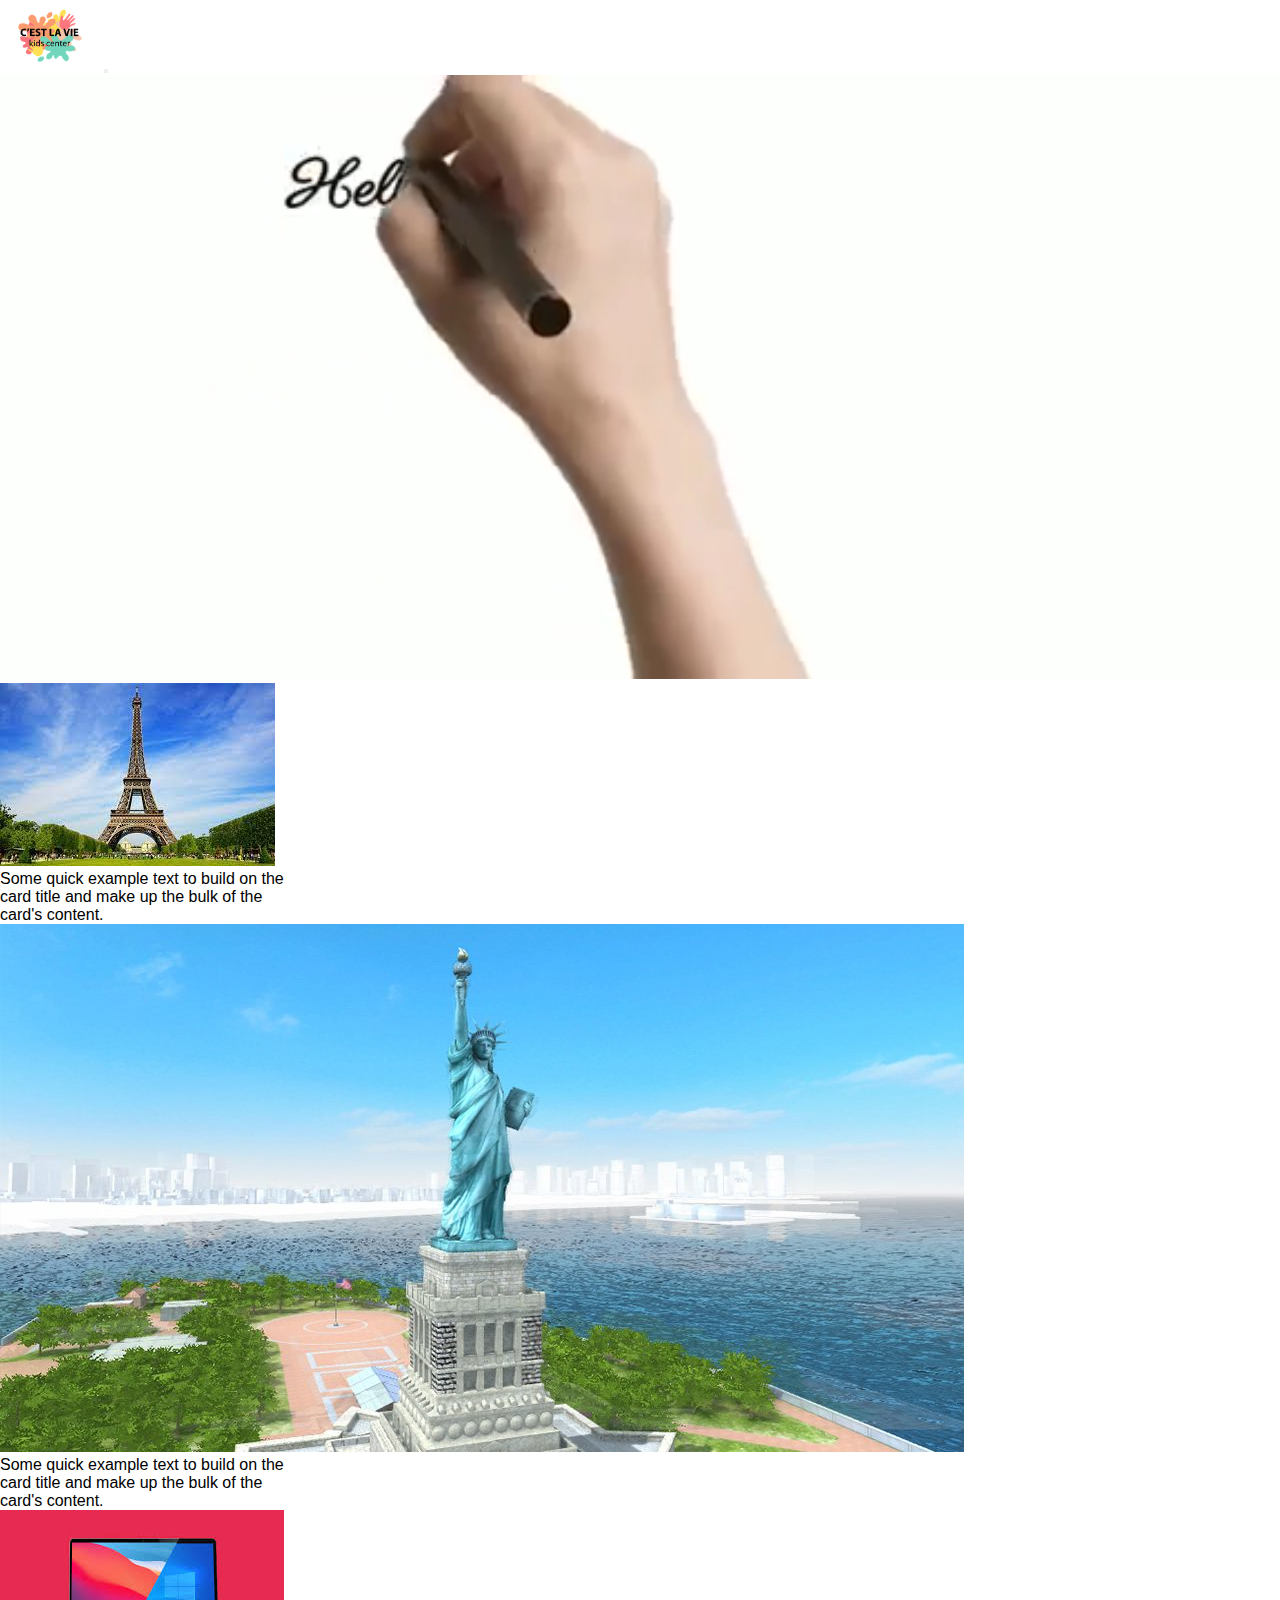
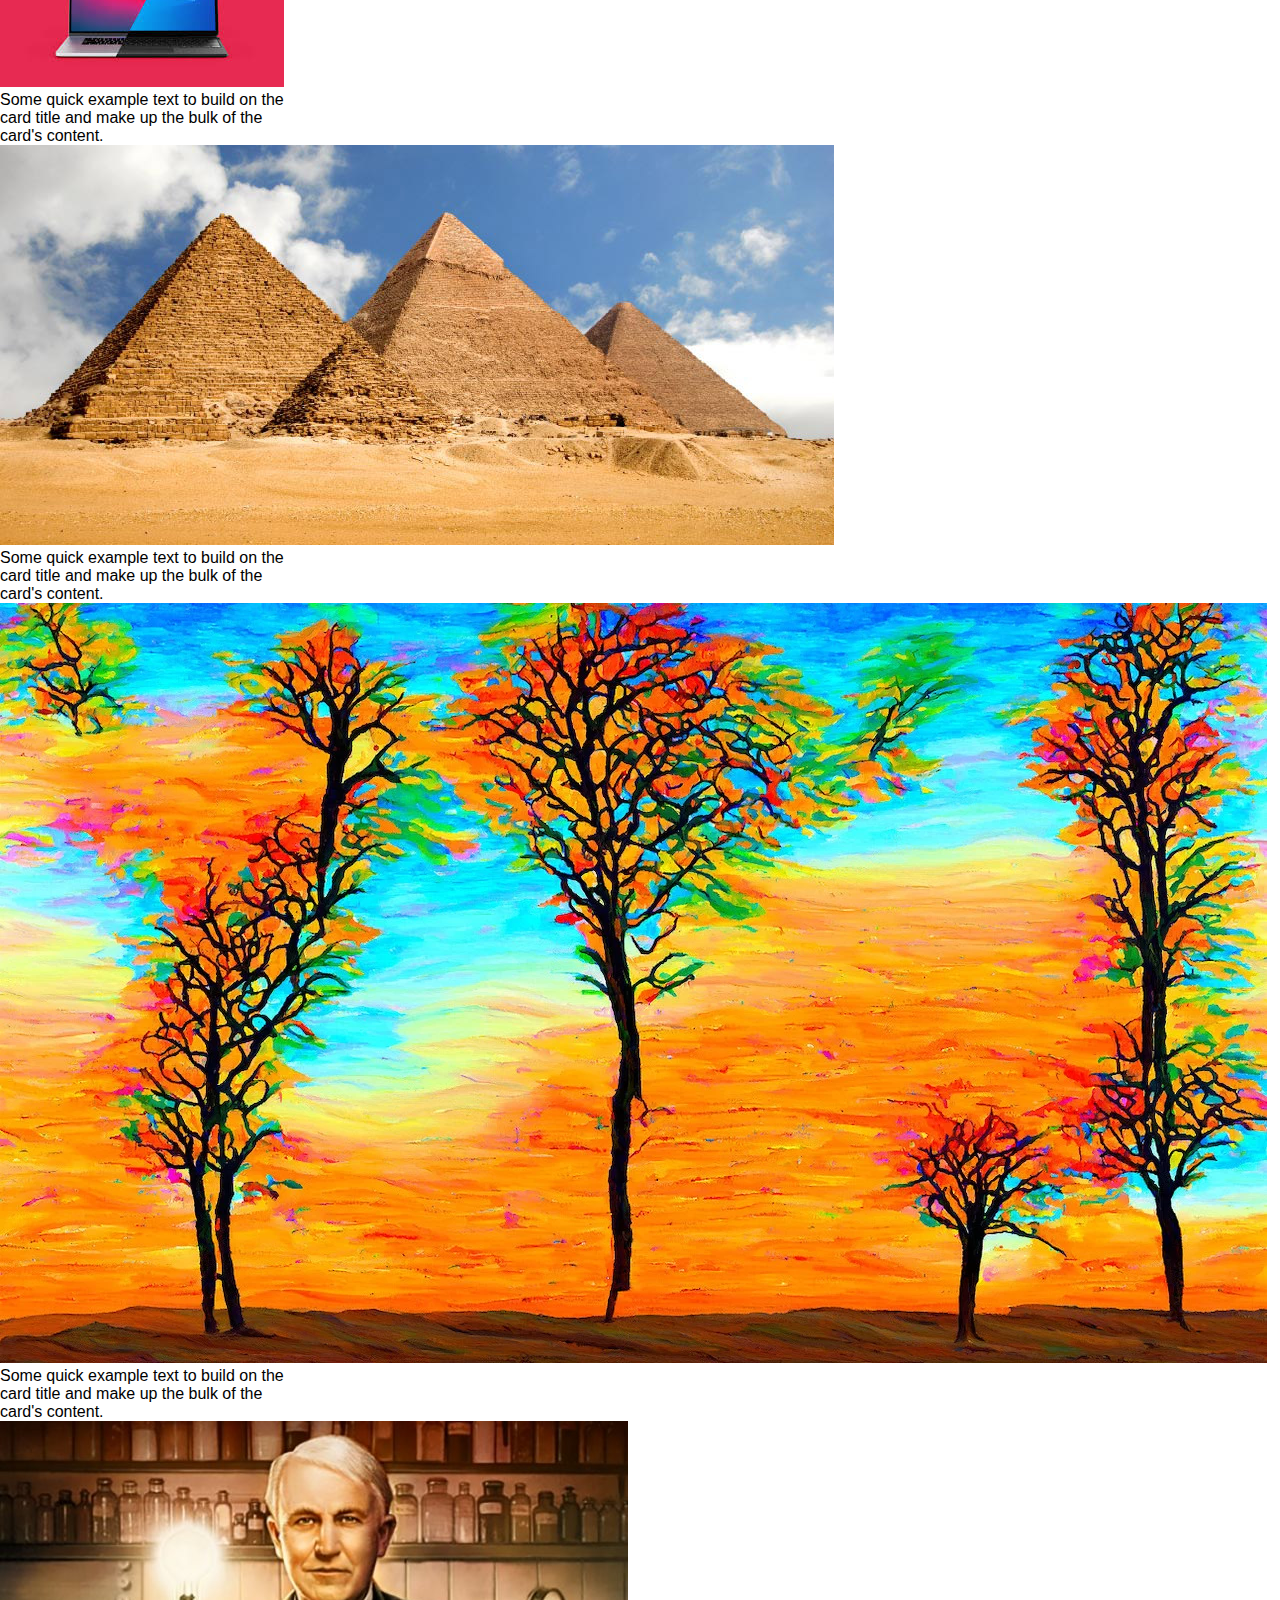
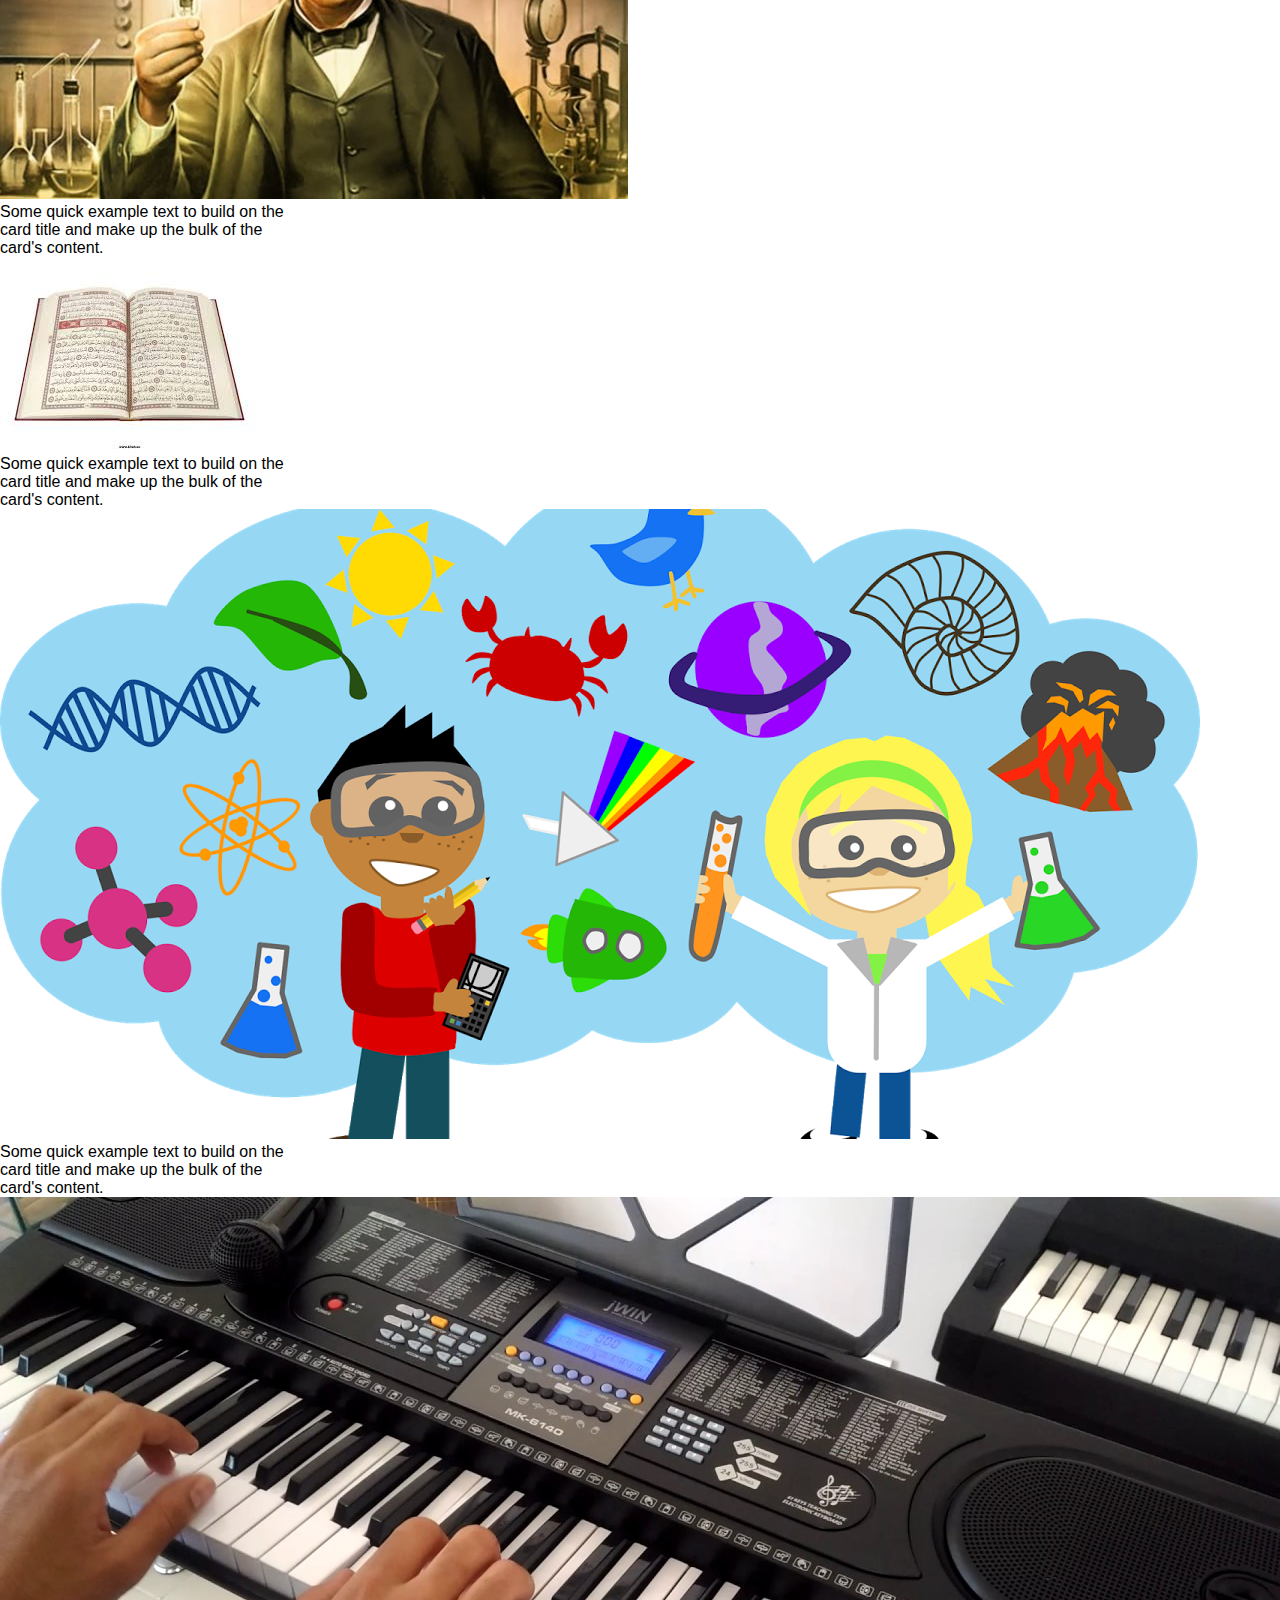
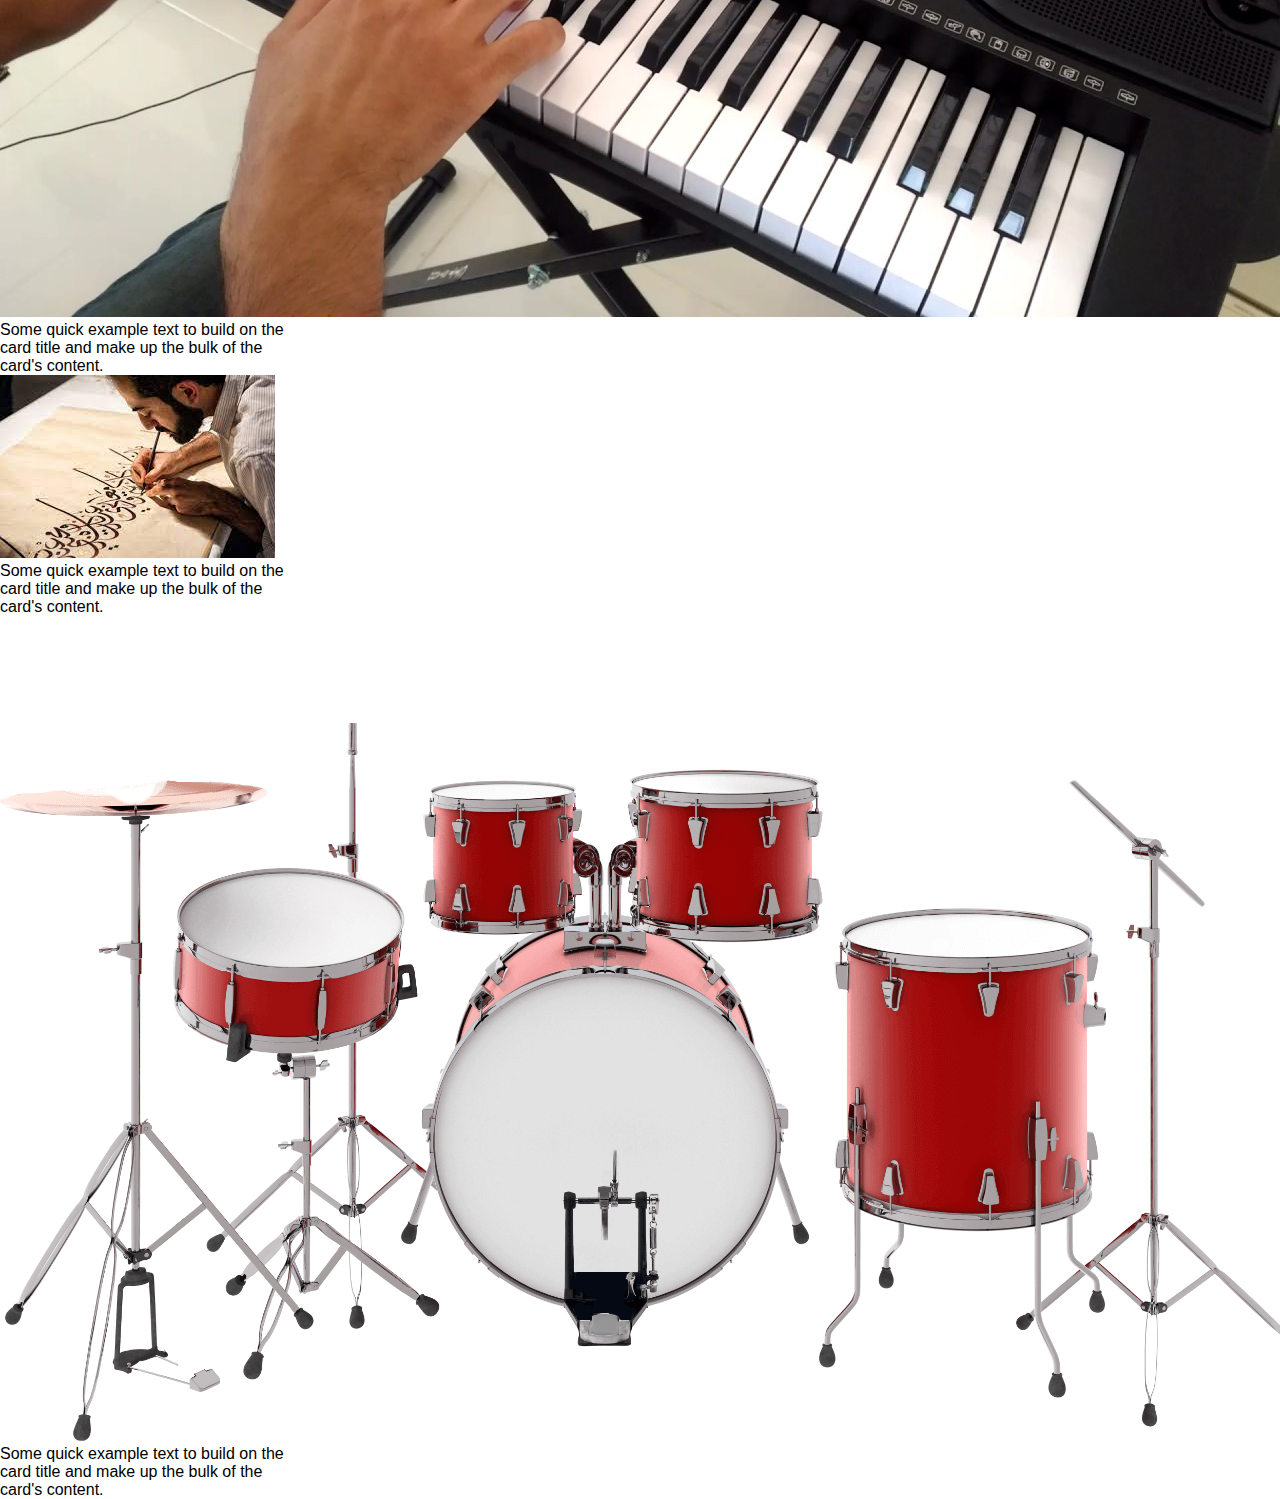
<file: index.html>
<!DOCTYPE html>
<html lang="en">
  <head>
    <meta charset="UTF-8" />
    <meta http-equiv="X-UA-Compatible" content="IE=edge" />
    <meta name="viewport" content="width=device-width, initial-scale=1.0" />
    <title>C'est la vie</title>
    <link rel="stylesheet" href="./css/style.css" />
    <!-- Link Font awesome cdn -->
    <link
      rel="stylesheet"
      href="https://stackpath.bootstrapcdn.com/font-awesome/4.7.0/css/font-awesome.min.css"
    />
    <!-- CSS only -->
    <link
      href="https://cdn.jsdelivr.net/npm/bootstrap@5.2.0-beta1/dist/css/bootstrap.min.css"
      rel="stylesheet"
      integrity="sha384-0evHe/X+R7YkIZDRvuzKMRqM+OrBnVFBL6DOitfPri4tjfHxaWutUpFmBp4vmVor"
      crossorigin="anonymous"
    />
    <!-- icon page -->
    <link rel="shortcut icon" href="./image/ga.png" />
  </head>

  <body>
    <nav class="navbar navbar-expand-lg bg-danger text-">
      <div class="container-fluid">
        <a class="navbar-brand" href="#"
          ><img src="./image/ga.png" alt="Logo CLV" class="with"
        /></a>
        <button
          class="navbar-toggler"
          type="button"
          data-bs-toggle="collapse"
          data-bs-target="#navbarSupportedContent"
          aria-controls="navbarSupportedContent"
          aria-expanded="false"
          aria-label="Toggle navigation"
        >
          <span class="navbar-toggler-icon"></span>
        </button>
        <div class="collapse navbar-collapse" id="navbarSupportedContent">
          <ul class="navbar-nav me-auto mb-2 mb-lg-0" id="navbar-nav">
            <li class="nav-item">
              <a class="nav-link active" aria-current="page" href="#">Home</a>
            </li>
            <li class="nav-item">
              <a class="nav-link" href="./about.html">About</a>
            </li>
            <li class="nav-item">
              <a class="nav-link" href="#">Services</a>
            </li>
            <li class="nav-item">
              <a class="nav-link" href="#">Teams</a>
            </li>
            <li class="nav-item">
              <a class="nav-link" href="#">Contact</a>
            </li>
            <li class="nav-item">
              <a class="nav-link" href="sign-in.html">Sign Up</a>
            </li>
          </ul>
        </div>
      </div>
    </nav>
    <video width="100%" autoplay muted>
      <source src="./video/C_est la vie Academy_Trim .mp4" type="video/mp4" />
      Your browser does not support the video.
    </video>
    <div id="services" class="container d-flex">
      <div
        class="card shadow p-3 mb-5 bg-body rounded m-5"
        style="width: 18rem"
      >
        <img
          src="./image/image card/french.jpg"
          class="card-img-top"
          alt="..."
        />
        <div class="card-body">
          <p class="card-text">
            Some quick example text to build on the card title and make up the
            bulk of the card's content.
          </p>
        </div>
      </div>

      <div
        class="card shadow p-3 mb-5 bg-body rounded m-5"
        style="width: 18rem"
      >
        <img
          src="./image/image card/english.jpg"
          class="card-img-top"
          alt="..."
        />
        <div class="card-body">
          <p class="card-text">
            Some quick example text to build on the card title and make up the
            bulk of the card's content.
          </p>
        </div>
      </div>
      <div
        class="card shadow p-3 mb-5 bg-body rounded m-5"
        style="width: 18rem"
      >
        <img
          src="./image/image card/computer.jpg"
          class="card-img-top"
          alt="..."
        />
        <div class="card-body">
          <p class="card-text">
            Some quick example text to build on the card title and make up the
            bulk of the card's content.
          </p>
        </div>
      </div>
    </div>
    <div id="services" class="container d-flex">
      <div
        class="card shadow p-3 mb-5 bg-body rounded m-5"
        style="width: 18rem"
      >
        <img
          src="./image/image card/arabic.jpg"
          class="card-img-top"
          alt="..."
        />
        <div class="card-body">
          <p class="card-text">
            Some quick example text to build on the card title and make up the
            bulk of the card's content.
          </p>
        </div>
      </div>

      <div
        class="card shadow p-3 mb-5 bg-body rounded m-5"
        style="width: 18rem"
      >
        <img src="./image/image card/art.jpg" class="card-img-top" alt="..." />
        <div class="card-body">
          <p class="card-text">
            Some quick example text to build on the card title and make up the
            bulk of the card's content.
          </p>
        </div>
      </div>
      <div
        class="card shadow p-3 mb-5 bg-body rounded m-5"
        style="width: 18rem"
      >
        <img
          src="./image/image card/history.jpg"
          class="card-img-top"
          alt="..."
        />
        <div class="card-body">
          <p class="card-text">
            Some quick example text to build on the card title and make up the
            bulk of the card's content.
          </p>
        </div>
      </div>
    </div>
    <div id="services" class="container d-flex">
      <div
        class="card shadow p-3 mb-5 bg-body rounded m-5"
        style="width: 18rem"
      >
        <img
          src="./image/image card/quran.jpg"
          class="card-img-top"
          alt="..."
        />
        <div class="card-body">
          <p class="card-text">
            Some quick example text to build on the card title and make up the
            bulk of the card's content.
          </p>
        </div>
      </div>

      <div
        class="card shadow p-3 mb-5 bg-body rounded m-5"
        style="width: 18rem"
      >
        <img
          src="./image/image card/science.png"
          class="card-img-top"
          alt="..."
        />
        <div class="card-body">
          <p class="card-text">
            Some quick example text to build on the card title and make up the
            bulk of the card's content.
          </p>
        </div>
      </div>
      <div
        class="card shadow p-3 mb-5 bg-body rounded m-5"
        style="width: 18rem"
      >
        <img src="./image/image card/org.jpg" class="card-img-top" alt="..." />
        <div class="card-body">
          <p class="card-text">
            Some quick example text to build on the card title and make up the
            bulk of the card's content.
          </p>
        </div>
      </div>
    </div>
    <div id="services" class="container d-flex">
      <div
        class="card shadow p-3 mb-5 bg-body rounded m-5"
        style="width: 18rem"
      >
        <img
          src="./image/image card/الخط العربي.jpg"
          class="card-img-top"
          alt="..."
        />
        <div class="card-body">
          <p class="card-text">
            Some quick example text to build on the card title and make up the
            bulk of the card's content.
          </p>
        </div>
      </div>

      <div
        class="card shadow p-3 mb-5 bg-body rounded m-5"
        style="width: 18rem"
      >
        <img
          src="./image/image card/drums.png"
          class="card-img-top"
          alt="..."
        />
        <div class="card-body">
          <p class="card-text">
            Some quick example text to build on the card title and make up the
            bulk of the card's content.
          </p>
        </div>
      </div>
    </div>
    <!-- JavaScript Bundle with Popper -->
    <script
      src="https://cdn.jsdelivr.net/npm/bootstrap@5.2.0-beta1/dist/js/bootstrap.bundle.min.js"
      integrity="sha384-pprn3073KE6tl6bjs2QrFaJGz5/SUsLqktiwsUTF55Jfv3qYSDhgCecCxMW52nD2"
      crossorigin="anonymous"
    ></script>
  </body>
</html>
</file>
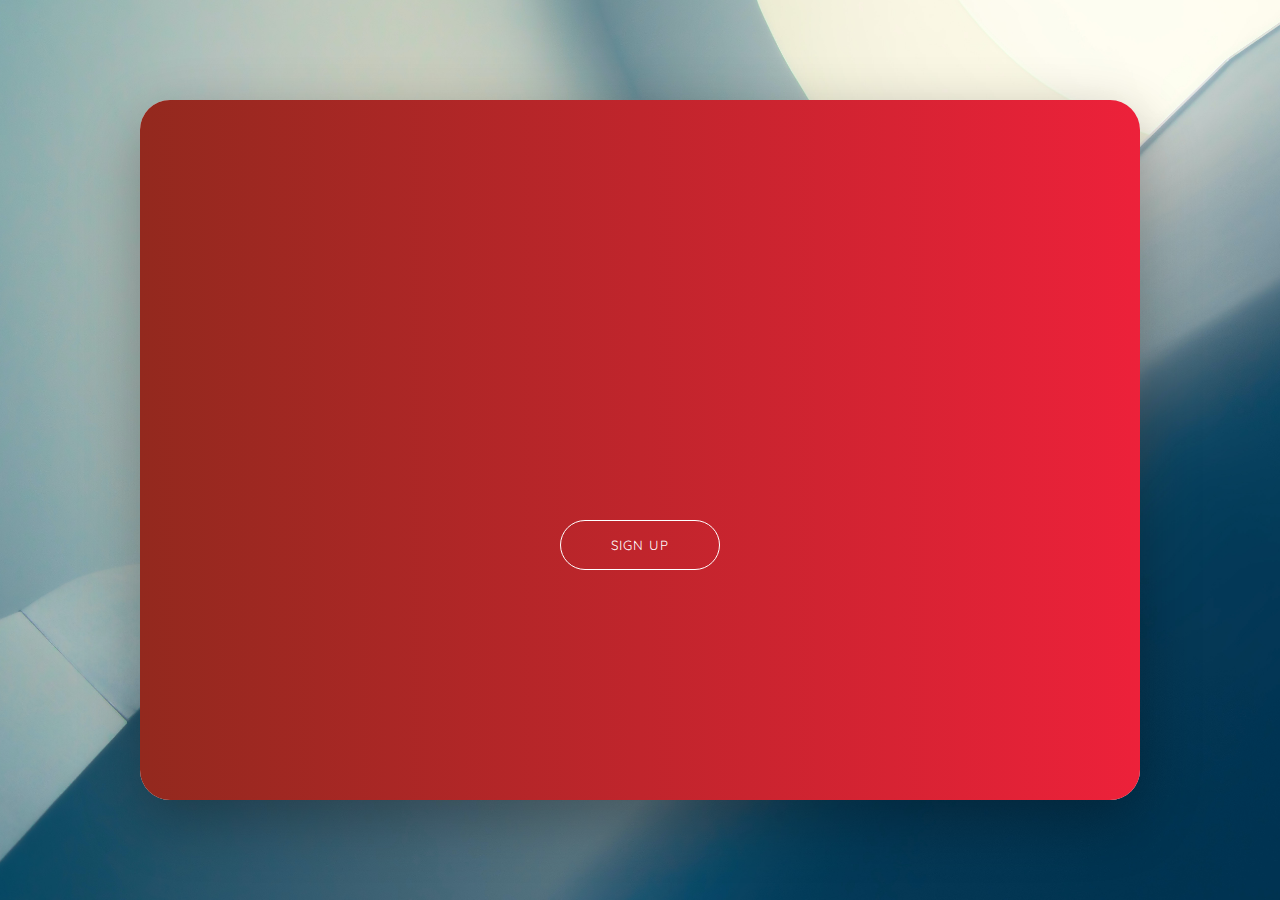
<file: sign-in.html>
<!DOCTYPE html>
<html lang="en">
  <head>
    <meta charset="UTF-8" />
    <meta http-equiv="X-UA-Compatible" content="IE=edge" />
    <meta name="viewport" content="width=device-width, initial-scale=1.0" />
    <title>Sign in</title>
    <link rel="stylesheet" href="css/style2.css" />
    <link
      rel="stylesheet"
      href="https://cdnjs.cloudflare.com/ajax/libs/font-awesome/6.2.0/css/all.min.css"
    />
    <link rel="preconnect" href="https://fonts.googleapis.com" />
    <link rel="preconnect" href="https://fonts.gstatic.com" crossorigin />
    <link
      href="https://fonts.googleapis.com/css2?family=Quicksand:wght@300;400;500;600;700&display=swap"
      rel="stylesheet"
    />
  </head>
  <body>
    <div class="container">
      <div class="form-wrapper">
        <div class="banner">
          <h1>Hello</h1>
          <p>Enter your personal details and start journey with us</p>
        </div>
        <div class="green-bg">
            <button type="button">Sign Up</button>
        </div>
        <form class="signup-wrapper">
          <h1>Create Account</h1>
          <div class="social-media">
            <i class="fab fa-facebook-f"></i>
            <i class="fab fa-instagram"></i>
            <i class="fab fa-google"></i>
          </div>
          <p>or use your email for registration</p>
          <div class="input-group">
            <i class="fas fa-user"></i>
            <input type="text" placeholder="Enter your Name">
          </div>
          <div class="input-group">
            <i class="fas fa-envelope"></i>
            <input type="email" placeholder="Enter your Email">
          </div>
          <div class="input-group">
            <i class="fa-solid fa-lock"></i>
            <input type="password" placeholder="Enter your Password">
          </div>
          <div class="hover">
             <button type="button">Sign Up</button>
          <button type="button" class="ghost">Sign Up</button>
          </div>
         
        </form>
      </div>
    </div>
    <script src="script.js"></script>
  </body>
</html>
</file>
<file: css/style.css>
* {
    margin: 0;
    padding: 0;
    box-sizing: border-box;
}

body {
    font-family: sans-serif;
    overflow-x: hidden;
    height: fit-content;
}



.body {
    position: absolute;
    top: 30%;
    left: 10%;

}

.text {
    font-size: 30px;
    color: orange;
}

.text2 {
    font-size: 20px;
}

.text3 {
    color: orange;
}

button.about-us {
    border: none;
    outline: none;
    width: 10em;
    padding: 20px;
    color: #EB5353;
    background: #fff;
    font-weight: bold;
    font-size: 20px;
    border-radius: 0px 25px 0px 25px;
    border: 2px solid #EB5353;
    transition: 0.3s ease;
    cursor: pointer;
}

button.about-us:hover {

    color: #fff;
    background: #EB5353;

}

.button-about-us a {
    color: #EB5353;
    text-decoration: none;
}

#cer1 {
    position: absolute;
    right: 0;
    bottom: 20em;
}

#cer2 {
    position: absolute;
    left: -1em;
    bottom: 0;
}

#cer3 {
    position: absolute;
    left: 0;
    bottom: 50%;
}

#cer4 {
    position: absolute;
    right: -0.5em;
    top: -1em;
}

.images {
    width: 25em;
    height: 25em;
}

.with {
    width: 100px;
}

.navbar-brand {
    margin: 0 !important;
    width: calc(50%);
}

.container .card {
    transition: all 0.3s ease;
    transform: scale(1);
}

.container .card:hover {
    transform: scale(0.99);
}

.container .card.shadow:hover {
    box-shadow: none !important;
    cursor: pointer;
}

#navbar-nav {
    margin-right: 0 !important;
}

#navbarSupportedContent {
    transform: translateX(-50%);
    position: relative;
}

#navbarSupportedContent ul {
    position: absolute;
    left: 50%;
    top: 50%;
    transform: translate(-50%, -50%);

}

#navbarSupportedContent ul a {

    color: white;
}

@media (max-width: 1000px) {
    .container .card {
        flex-direction: column !important;
    }

    #navbarSupportedContent ul {
        position: static;
        transform: translate(50%, 0%);
    }

    #navbarSupportedContent ul li {
        text-align: center;
    }

    /* .container{
    width: auto !important;
} */
    .container {
        /* margin: auto; */
        display: flex;
        align-items: center;
        justify-content: center;
    }

    .container .card {
        margin: 1em 0 !important;
    }

    #services {
        flex-direction: column;
    }

    .welcome-message {
        margin: 5em auto;
    }

    #images {
        margin: 5em auto !important;
        width: 90%;
    }

    .text {
        margin: 5em;
    }

    .text2 {
        margin: 0em auto;

    }

    .text3 {
        margin: 0em auto;
    }

    .button-about-us {
        margin: auto;
    }
}
</file>
<file: css/style2.css>
*{
    margin: 0;
    padding: 0;
    box-sizing: border-box;
    outline: none;
    font-family: Quicksand,sans-serif;
}
body{
    background-image: url(../video/background\ sign\ in.jpg);
    background-size: cover;
    background-position: center;
}
html{
    font-size: 62.5%;
}
.container{
    width: 100%;
    height: 100vh;
    display: flex;
    justify-content: center;
    align-items: center;
}
.form-wrapper{
    width: 100rem;
    height: 70rem;
    background-color: #eee;
    border-radius: 3rem;
    box-shadow: 0 2rem 6rem rgba(0,0,0, 0.3);
    position: relative;
    overflow: hidden;
}
.banner{
    position: absolute;
    top: 25%;
    left: -30rem;
    text-align: center;
    color: #fff;
    width: 30rem;
    z-index: 100;
    transition: left 0.8s;
}
.container.change .banner{
    left: 5rem;
}
.banner h1{
    font-size: 4rem;
    margin-bottom: 3rem;
}
.banner p{
    font-size: 2rem;
}
.green-bg{
    width: 100%;
    height: 100%;
    background: #ED213A; 
   background: -webkit-linear-gradient(to right, #93291E, #ED213A);
   background: linear-gradient(to right, #93291E, #ED213A);
  
    position: absolute;
    top: 0;
    left: 0;
    z-index: 50;
    transition: width 1.5s cubic-bezier(.19, 1, .22, 1);
}
.container.change .green-bg{
    width: 40%;
}
.green-bg button{
    position: absolute;
    top: 60%;
    left: 50%;
    transform: translateX(-50%);
    width: 16rem;
    height: 5rem;
    background-color: transparent;
    border: 0.1rem solid #fff;
    border-radius: 3rem;
    text-transform: uppercase;
    letter-spacing: .1rem;
    color: #fff;
    cursor: pointer;
}
.signup-wrapper{
    width: 60rem;
    height: 100%;
    position: absolute;
    top: 0;
    left: 0;
    display: flex;
    flex-direction: column;
    justify-content: space-around;
    align-items: center;
    padding: 10rem 0;
    transition: left 1.5s cubic-bezier(.19, 1, .22, 1);
}
.container.change .signup-wrapper{
    left: 40rem;
}
.signup-wrapper h1{
     font-size: 4rem;
     color: #3aaf9f;
}
.social-media{
    display: flex;
}
.social-media i{
    width: 4rem;
    height: 4rem;
    border: 0.1rem solid #777;
    border-radius: 50%;
    display: flex;
    justify-content: center;
    align-items: center;
    margin-right: 2rem;
    font-size: 2rem;
    color: #555;
}
.signup-wrapper p{
    font-size: 1.8rem;
    color: #555;
    margin-bottom: 2rem;
}
.input-group{
    position: relative;
}
.input-group input{
    width: 28rem;
    height: 5rem;
    padding: 1rem 1rem 1rem 3rem;
    background-color: #ddd;
    border: none;
    border-radius: 0.5rem;
}
.input-group i{
    position: absolute;
    top: 50%;
    left: 1rem;
    transform: translateY(-50%);
    font-size: 1.2rem;
    color: #555;
}
.signup-wrapper .hover button{
    width: 16rem;
    height: 5rem;
    background: #ED213A; 
    border: none;
    border-radius: 3rem;
    text-transform: uppercase;
    letter-spacing: .1rem;
    color: #fff;
    margin-top: 3rem;
    cursor: pointer;
    position: absolute;
    top: 50%;
    left: 50%;
    transform: translate(-50%,-50%);
    /* z-index: -1; */
}
.signup-wrapper .hover button:hover + .ghost{
    transition: all 0.5s ease;
    /* opacity: 0; */
    transform: scale(2.5);
}
.ghost{
    position: absolute;
    z-index: 1;
    top: 50%;
    left: 50%;
    transform: translate(-50%,-50%);
    opacity: 1;
}
.hover{
    position: relative;
    width: 20rem;
    height: 8rem;
}
</file>
